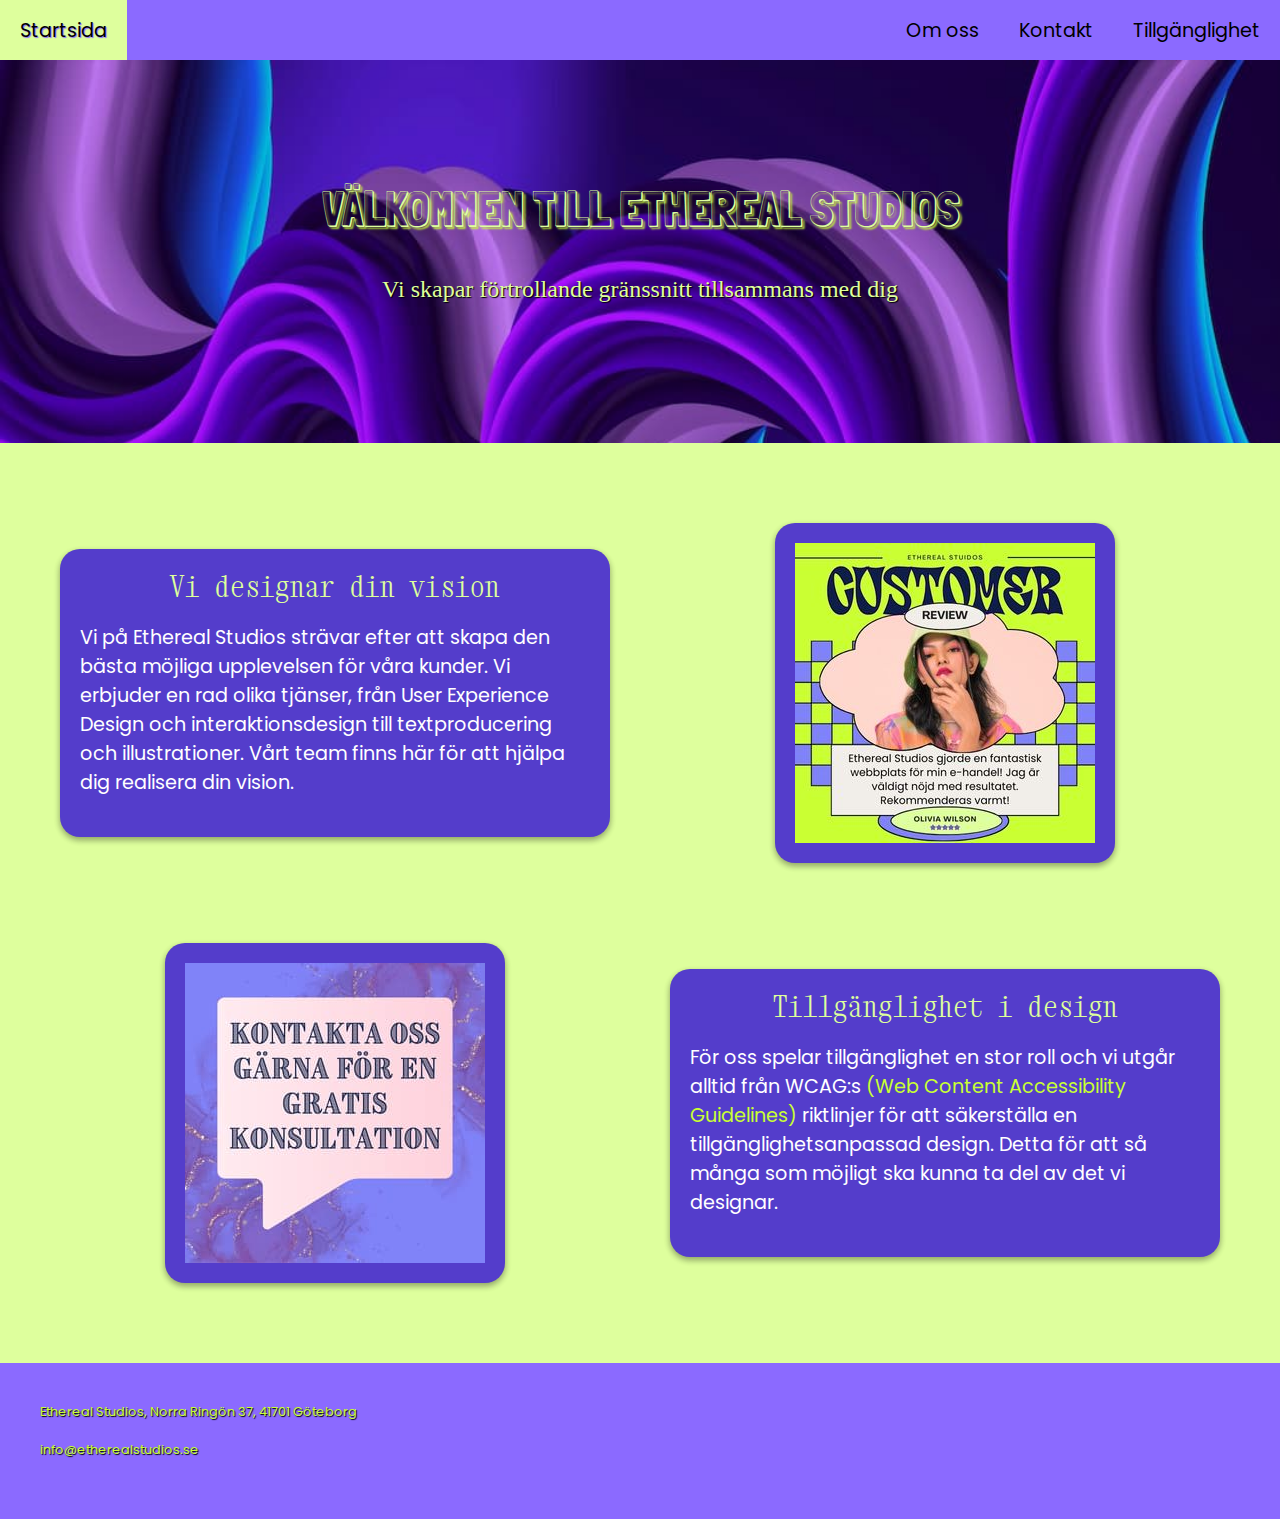
<file: index.html>
<!DOCTYPE html>
<html lang="sv">

<head>
    <meta charset="UTF-8">

    <meta name="viewport" content="width=device-width, initial-scale=1.0">

    <link rel="stylesheet" href="styles.css">

    <title>Ethereal Studios</title>
    <!--Importerade fonter-->
    <link rel="preconnect" href="https://fonts.googleapis.com">
    <link rel="preconnect" href="https://fonts.gstatic.com" crossorigin>
    <link href="https://fonts.googleapis.com/css2?family=Bungee+Shade&family=Londrina+Shadow&family=Poppins:ital,wght@0,100;0,200;0,300;0,400;0,500;0,600;0,700;0,800;0,900;1,100;1,200;1,300;1,400;1,500;1,600;1,700;1,800;1,900&family=Xanh+Mono:ital@0;1&display=swap" rel="stylesheet">
</head>

<body>
    <a href="#main-content" class="skip-link">Skip to Main Content</a>
    <!-- Navigationsfältet -->
    <nav>
        <!-- Dold checkbox för att hantera sidebar, aria-hidden för att dölja element för användare med funktionsnedsättningar -->
        <input type="checkbox" id="sidebar-active" aria-hidden="true">
        <label for="sidebar-active" class="open-sidebar-button" aria-label="Open Menu">
            <!-- Knapp för att öppna sidomenyn -->
            <svg xmlns="http://www.w3.org/2000/svg" height="32" viewBox="0 -960 960 960" width="32" fill="#e3e3e3">
                <!-- SVG-ikon för hamburgarmeny -->
                <path d="M120-240v-80h720v80H120Zm0-200v-80h720v80H120Zm0-200v-80h720v80H120Z" />
            </svg>
        </label>

        <div class="nav-links">
            <!-- Behållare för navigationslänkar -->
            <label for="sidebar-active" class="close-sidebar-button">
                <!-- Knapp för att stänga sidomenyn -->
                <svg xmlns="http://www.w3.org/2000/svg" height="32" viewBox="0 -960 960 960" width="32" fill="#e3e3e3">
                    <!-- SVG-ikon för att stänga menyn -->
                    <path
                        d="m256-200-56-56 224-224-224-224 56-56 224 224 224-224 56 56-224 224 224 224-56 56-224-224-224 224Z" />
                </svg>
            </label>

            <!-- Navigationslänkar -->
            <a href="index.html" class="active">Startsida</a>
            <a href="about.html">Om oss</a>
            <a href="contact.html">Kontakt</a>
            <a href="report.html">Tillgänglighet</a>
        </div>
    </nav>

    <!--class för att lägga in herobilden och text som är på bilden-->
    <section class="hero-section">
        <h1>Välkommen till Ethereal Studios</h1>
        <h2>Vi skapar förtrollande gränssnitt tillsammans med dig </h2>
    </section>

    <!-- Huvudinnehåll på sidan -->
    <main id="main-content">
        
         <!-- Rutnätsbehållare för att organisera innehåll -->
        <div class="grid-container">
              <!-- Textkort med information -->
            <div class="card">
                <h3>Vi designar din vision</h3>
                <p>Vi på Ethereal Studios strävar efter att skapa den bästa möjliga upplevelsen för våra kunder. Vi erbjuder en rad olika tjänser, från User Experience Design och interaktionsdesign till textproducering och illustrationer. Vårt team finns här för att hjälpa dig realisera din vision.</p>
            </div>
            <!-- Behållare för bilder -->
            <div class="flex-container">
                <!--Bilden är tagen från Canva premium och mailpulerad med deras verktyg-->
                <img class="image-item" src="images/kund.jpg" alt="Nöjd kund som berömmer Ethereal Studios tjänster">
            </div>
        </div>
        <div class="grid-container">
            <div class="flex-container">
                <!--Bilden är tagen från Canva premium och mailpulerad med deras verktyg-->
                <img class="image-item" src="images/konsultation.jpg" alt="Kontakta oss gära för en gratis konsultation">
            </div>
            <div class="card">
                <!--classen för boxarna/korten där textinnehållet representeras, för att kunna styla i CSS -->
                <h3>Tillgänglighet i design</h3>
                <p>För oss spelar tillgänglighet en stor roll och vi utgår alltid från WCAG:s <a  href="https://www.w3.org/TR/WCAG21/" lang="eng">(Web Content Accessibility Guidelines)</a> riktlinjer för att säkerställa en tillgänglighetsanpassad design. Detta för att så många som möjligt ska kunna ta del av det vi designar.</p>
            </div>
        </div>
    </main>

    <footer>
        <p>Ethereal Studios, Norra Ringön 37, 41701 Göteborg</p>
        <p>info@etherealstudios.se</p>
    </footer>
</body>


</html>
</file>
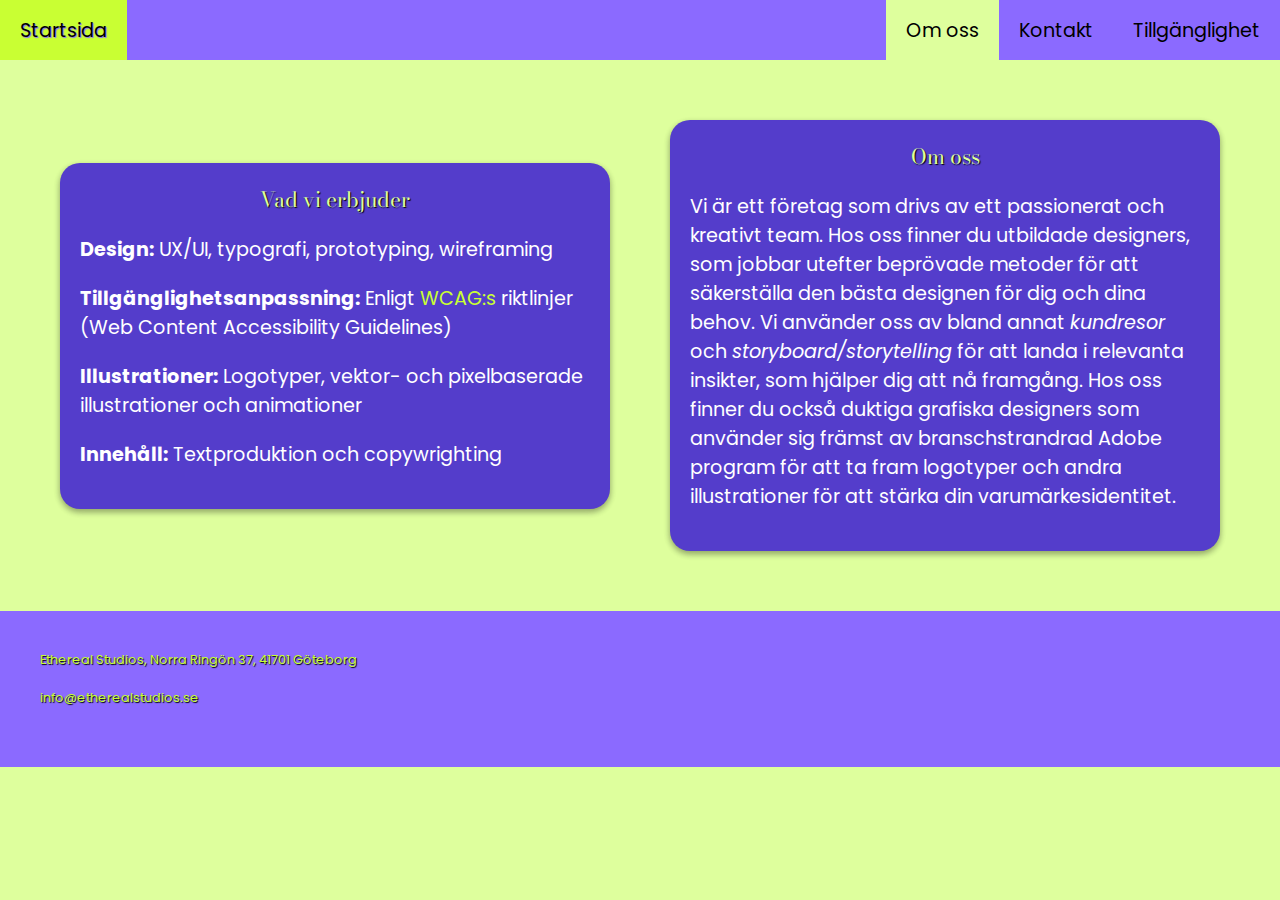
<file: about.html>
<!DOCTYPE html>
<html lang="sv">

<head>
    <meta charset="UTF-8">
    <!-- Anger teckenuppsättning för dokumentet -->
    <meta name="viewport" content="width=device-width, initial-scale=1.0">
    <!-- Säkerställer att sidan är responsiv och anpassar sig efter enhetens bredd -->
    <link rel="stylesheet" href="styles.css">
    <!-- Länkar till en extern CSS-fil för styling -->
    <title>Ethereal Studios</title>
    <!-- Sidans titel som visas i webbläsarens flik -->
    <link rel="preconnect" href="https://fonts.googleapis.com">
<link rel="preconnect" href="https://fonts.gstatic.com" crossorigin>
<link href="https://fonts.googleapis.com/css2?family=Bodoni+Moda:ital,opsz,wght@0,6..96,400..900;1,6..96,400..900&family=Londrina+Shadow&family=Poppins:ital,wght@0,100;0,200;0,300;0,400;0,500;0,600;0,700;0,800;0,900;1,100;1,200;1,300;1,400;1,500;1,600;1,700;1,800;1,900&family=Xanh+Mono:ital@0;1&display=swap" rel="stylesheet">
</head>

<body>
    <a href="#main-content" class="skip-link">Skip to Main Content</a>
    <nav>
        <!-- Navigationsfältet -->
        <input type="checkbox" id="sidebar-active">
        <!-- Dold checkbox för att hantera visning av sidomenyn -->
        <label for="sidebar-active" class="open-sidebar-button">
            <!-- Knapp för att öppna sidomenyn -->
            <svg xmlns="http://www.w3.org/2000/svg" height="32" viewBox="0 -960 960 960" width="32" fill="#e3e3e3">
                <!-- SVG-ikon för hamburgarmeny -->
                <path d="M120-240v-80h720v80H120Zm0-200v-80h720v80H120Zm0-200v-80h720v80H120Z" />
            </svg>
        </label>

        <div class="nav-links">
            <!-- Behållare för navigationslänkar -->
            <label for="sidebar-active" class="close-sidebar-button">
                <!-- Knapp för att stänga sidomenyn -->
                <svg xmlns="http://www.w3.org/2000/svg" height="32" viewBox="0 -960 960 960" width="32" fill="#e3e3e3">
                    <!-- SVG-ikon för att stänga menyn -->
                    <path d="m256-200-56-56 224-224-224-224 56-56 224 224 224-224 56 56-224 224 224 224-56 56-224-224-224 224Z" />
                </svg>
            </label>

            <!-- Navigationslänkar -->
            <a class="home-link" href="index.html">Startsida</a>
            <a href="about.html" class="active">Om oss</a>
            <a href="contact.html">Kontakt</a>
            <a href="report.html">Tillgänglighet</a>
        </div>
    </nav>

    <main id="main-content">
        <!-- Huvudinnehåll på sidan -->
        <div class="grid-container">
            <!-- Rutnätsbehållare för att organisera innehåll -->
            <div class="card">
                <!-- Kort för att visa tjänster -->
                <h2>Vad vi erbjuder</h2>
                <p><strong>Design:</strong> UX/UI, typografi, prototyping, wireframing</p>
                <p><strong>Tillgänglighetsanpassning:</strong> Enligt <a href="https://www.w3.org/WAI/standards-guidelines/wcag/">WCAG:s</a> riktlinjer (Web Content Accessibility Guidelines)</p>
                <p><strong>Illustrationer:</strong> Logotyper, vektor- och pixelbaserade illustrationer och animationer</p>
                <p><strong>Innehåll:</strong> Textproduktion och copywrighting</p>
            </div>
            <div class="card">
                <!-- Kort för att visa information om företaget -->
                <h2>Om oss</h2>
                <p>Vi är ett företag som drivs av ett passionerat och kreativt team. Hos oss finner du utbildade designers, som jobbar utefter beprövade metoder för att säkerställa den bästa designen för dig och dina behov. Vi använder oss av bland annat <i>kundresor</i> och <i>storyboard/storytelling</i> för att landa i relevanta insikter, som hjälper dig att nå framgång. Hos oss finner du också duktiga grafiska designers som använder sig främst av branschstrandrad Adobe program för att ta fram logotyper och andra illustrationer för att stärka din varumärkesidentitet. </p>
            </div>
        </div>
    </main>

    <footer>
        <p>Ethereal Studios, Norra Ringön 37, 41701 Göteborg</p>
        <p>info@etherealstudios.se</p>
    </footer>
</body>

</html>
</file>
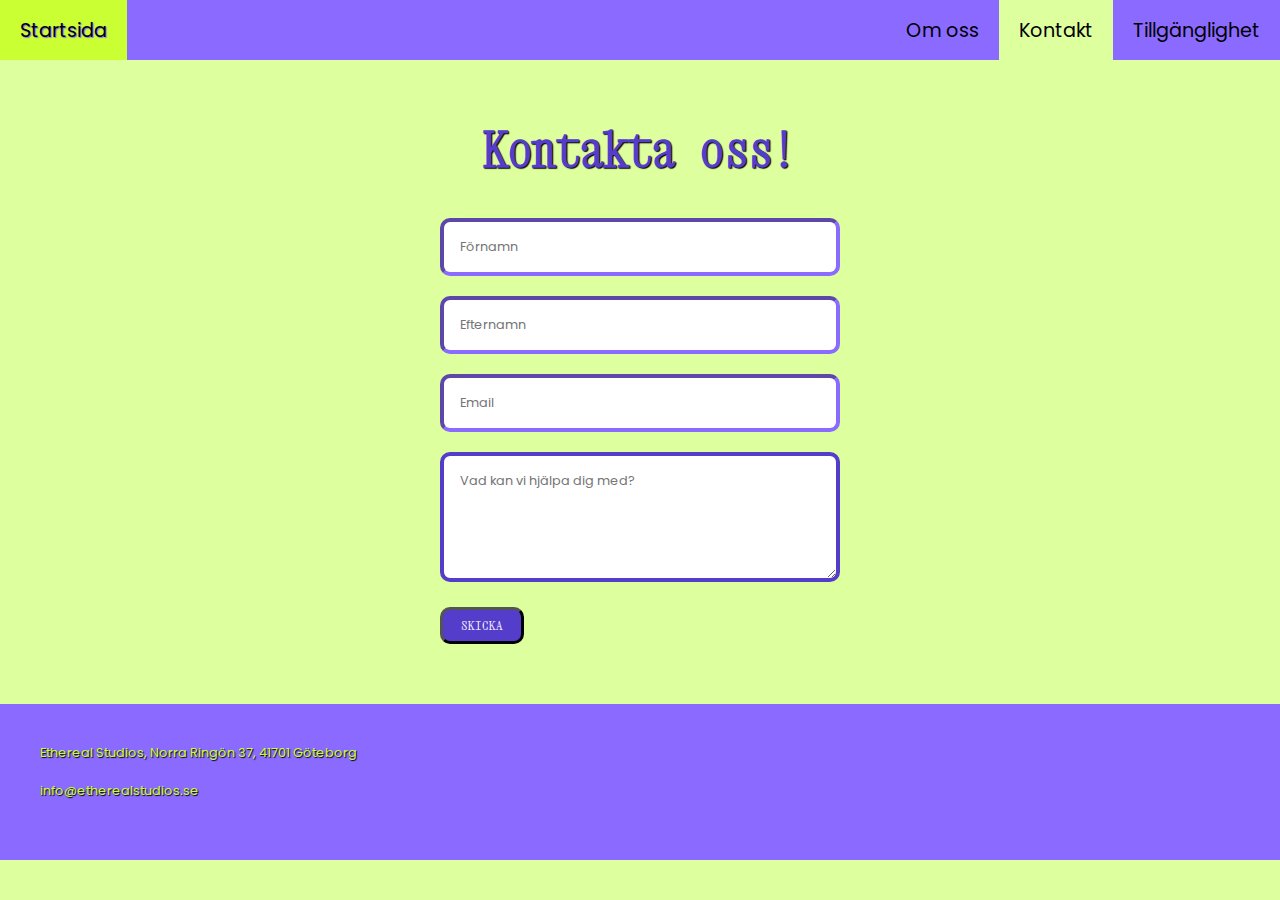
<file: contact.html>
<!DOCTYPE html>
<html lang="sv">

<head>
    <meta charset="UTF-8">
    <!-- Anger teckenuppsättning för dokumentet -->
    <meta name="viewport" content="width=device-width, initial-scale=1.0">
    <!-- Säkerställer att sidan är responsiv och anpassar sig efter enhetens bredd -->
    <link rel="stylesheet" href="styles.css">
    <!-- Länkar till en extern CSS-fil för styling -->
    <title>Kontakt - Ethereal Studios</title>
    <!-- Sidans titel som visas i webbläsarens flik -->
    <link rel="preconnect" href="https://fonts.googleapis.com">
    <link rel="preconnect" href="https://fonts.gstatic.com" crossorigin>
    <link href="https://fonts.googleapis.com/css2?family=Bodoni+Moda:ital,opsz,wght@0,6..96,400..900;1,6..96,400..900&family=Londrina+Shadow&family=Poppins:ital,wght@0,100;0,200;0,300;0,400;0,500;0,600;0,700;0,800;0,900;1,100;1,200;1,300;1,400;1,500;1,600;1,700;1,800;1,900&family=Xanh+Mono:ital@0;1&display=swap" rel="stylesheet">
</head>

<body>
    <a href="#main-content" class="skip-link">Skip to Main Content</a>
    <nav>
        <!-- Navigationsfältet -->
        <input type="checkbox" id="sidebar-active">
        <!-- Dold checkbox för att hantera visning av sidomenyn -->
        <label for="sidebar-active" class="open-sidebar-button">
            <!-- Knapp för att öppna sidomenyn -->
            <svg xmlns="http://www.w3.org/2000/svg" height="32" viewBox="0 -960 960 960" width="32" fill="#e3e3e3">
                <!-- SVG-ikon för hamburgarmeny -->
                <path d="M120-240v-80h720v80H120Zm0-200v-80h720v80H120Zm0-200v-80h720v80H120Z" />
            </svg>
        </label>

        <div class="nav-links">
            <!-- Behållare för navigationslänkar -->
            <label for="sidebar-active" class="close-sidebar-button">
                <!-- Knapp för att stänga sidomenyn -->
                <svg xmlns="http://www.w3.org/2000/svg" height="32" viewBox="0 -960 960 960" width="32" fill="#e3e3e3">
                    <!-- SVG-ikon för att stänga menyn -->
                    <path
                        d="m256-200-56-56 224-224-224-224 56-56 224 224 224-224 56 56-224 224 224 224-56 56-224-224-224 224Z" />
                </svg>
            </label>

            <!-- Navigationslänkar -->
            <a class="home-link" href="index.html">Startsida</a>
            <a href="about.html">Om oss</a>
            <a href="contact.html" class="active">Kontakt</a>
            <a href="report.html">Tillgänglighet</a>
        </div>
    </nav>

    <main id="main-content">
        <!-- Huvudinnehåll på sidan -->
        <h1 class="contact-header">Kontakta oss!</h1>
        <!-- Huvudrubrik för sidan -->

        <div class="flex-container">
            <form class="contact-form">
                <!-- Formulär för att samla in användardata -->
                <input type="text" name="first" placeholder="Förnamn" autocomplete="off" required>
                <!-- Textfält för förnamn -->
                <input type="text" name="last" placeholder="Efternamn" autocomplete="off" required>
                <!-- Textfält för efternamn -->
                <input type="email" name="email" placeholder="Email" autocomplete="off" required>
                <!-- Textfält för e-postadress -->
                <textarea rows="5" cols="60" name="message" placeholder="Vad kan vi hjälpa dig med?" autocomplete="off"
                    required></textarea>
                <!-- Textområde för meddelande -->
                <button type="submit" class="submit-button">Skicka</button>
                <!-- Knapp för att simulera formulärskickande -->
            </form>
        </div>
    </main>
    <footer>
        <p>Ethereal Studios, Norra Ringön 37, 41701 Göteborg</p>
        <p>info@etherealstudios.se</p>
    </footer>
</body>

</html>
</file>
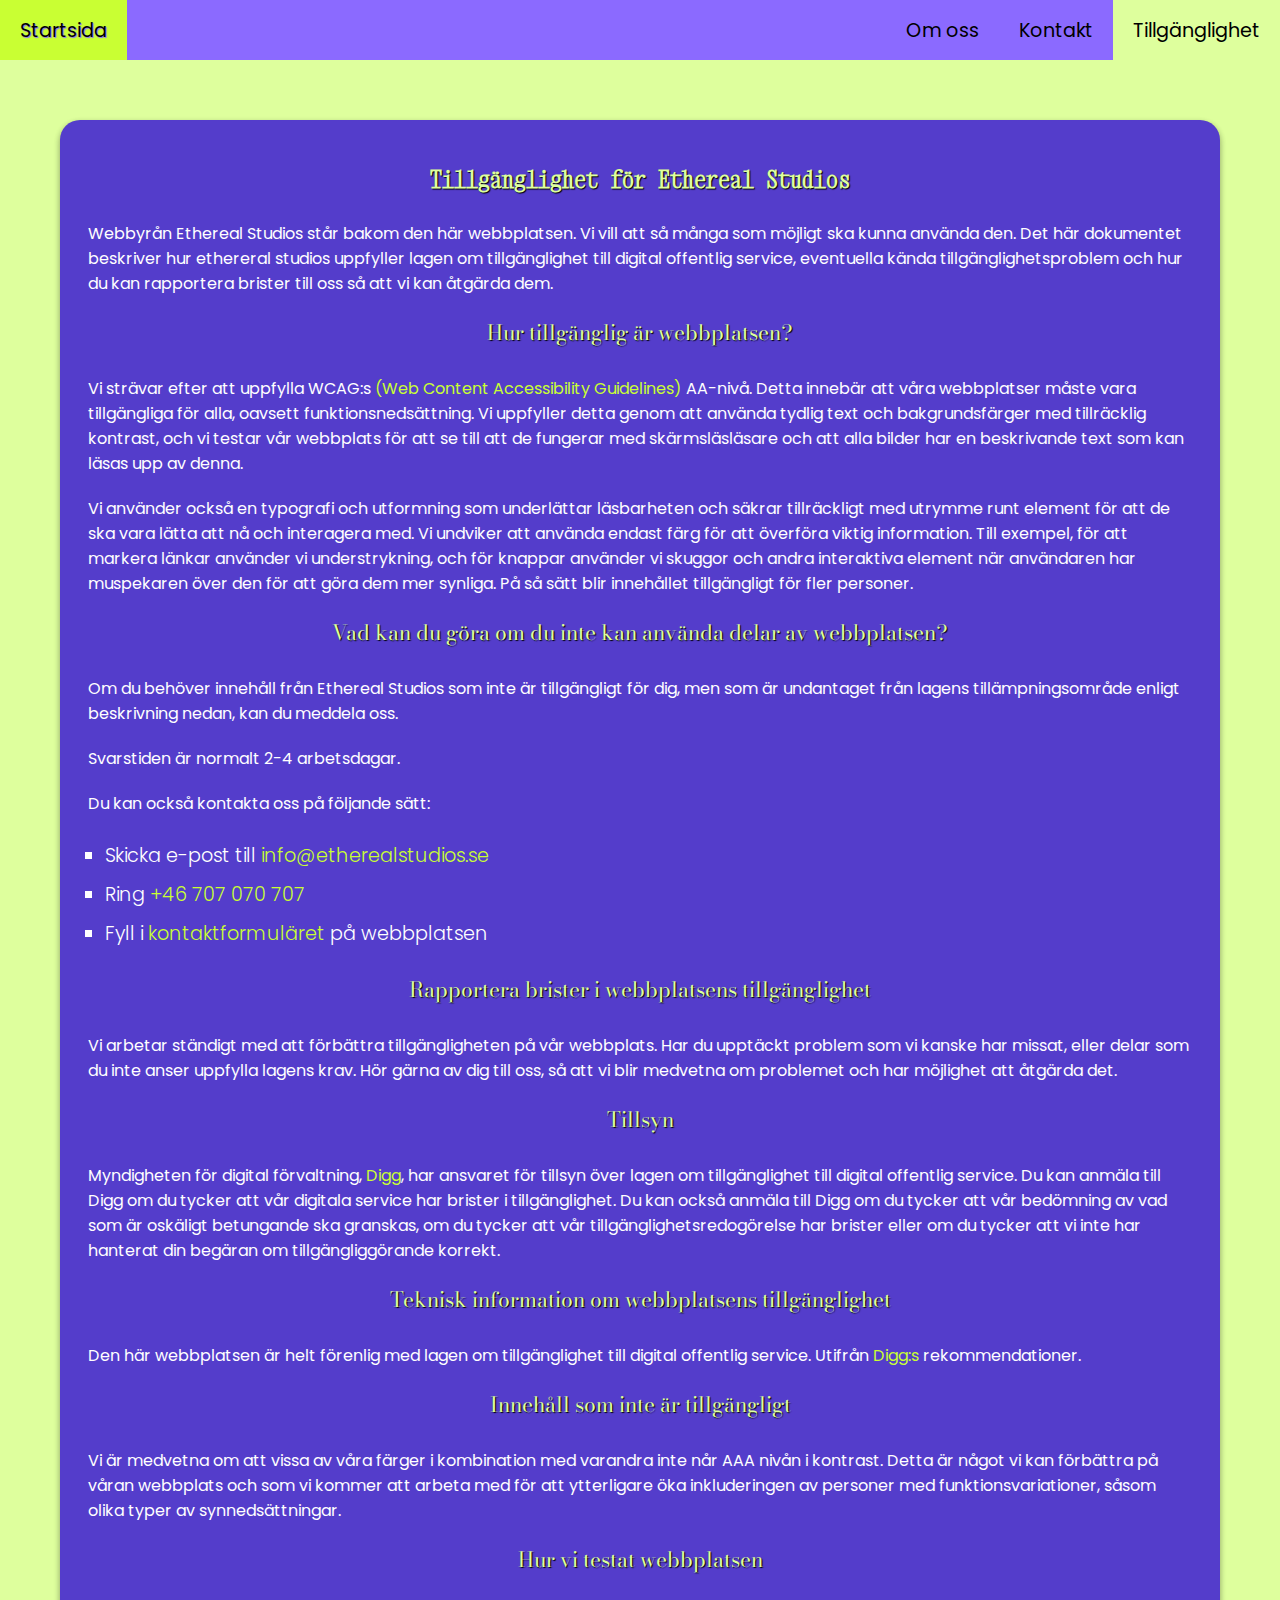
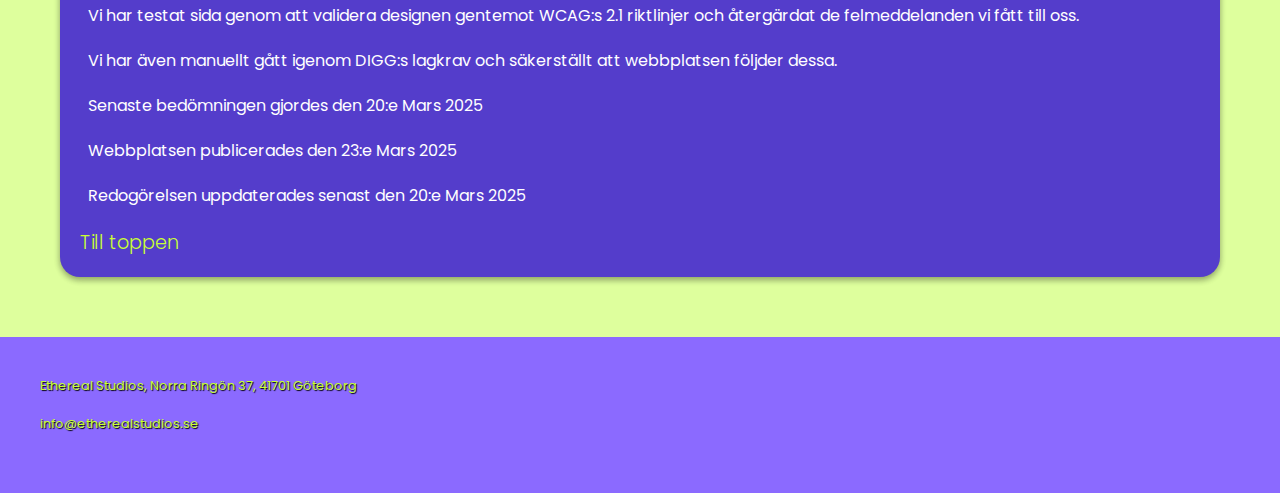
<file: report.html>
<!DOCTYPE html>
<html lang="sv">

<head>
    <meta charset="UTF-8">
    <!-- Anger teckenuppsättning för dokumentet -->
    <meta name="viewport" content="width=device-width, initial-scale=1.0">
    <!-- Säkerställer att sidan är responsiv och anpassar sig efter enhetens bredd -->
    <link rel="stylesheet" href="styles.css">
    <!-- Länkar till en extern CSS-fil för styling -->
    <title>Ethereal Studios - Tillgänglighet</title>
    <!-- Sidans titel som visas i webbläsarens flik -->
    <link rel="preconnect" href="https://fonts.googleapis.com">
    <link rel="preconnect" href="https://fonts.gstatic.com" crossorigin>
    <link
        href="https://fonts.googleapis.com/css2?family=Bodoni+Moda:ital,opsz,wght@0,6..96,400..900;1,6..96,400..900&family=Londrina+Shadow&family=Poppins:ital,wght@0,100;0,200;0,300;0,400;0,500;0,600;0,700;0,800;0,900;1,100;1,200;1,300;1,400;1,500;1,600;1,700;1,800;1,900&family=Xanh+Mono:ital@0;1&display=swap"
        rel="stylesheet">
</head>

<body>
    <a href="#main-content" class="skip-link">Skip to Main Content</a>
    <nav id="nav">
        <!-- Navigationsfältet -->
        <input type="checkbox" id="sidebar-active">
        <!-- Dold checkbox för att hantera visning av sidomenyn -->
        <label for="sidebar-active" class="open-sidebar-button">
            <!-- Knapp för att öppna sidomenyn -->
            <svg xmlns="http://www.w3.org/2000/svg" height="32" viewBox="0 -960 960 960" width="32" fill="#e3e3e3">
                <!-- SVG-ikon för hamburgarmeny -->
                <path d="M120-240v-80h720v80H120Zm0-200v-80h720v80H120Zm0-200v-80h720v80H120Z" />
            </svg>
        </label>

        <div class="nav-links">
            <!-- Behållare för navigationslänkar -->
            <label for="sidebar-active" class="close-sidebar-button">
                <!-- Knapp för att stänga sidomenyn -->
                <svg xmlns="http://www.w3.org/2000/svg" height="32" viewBox="0 -960 960 960" width="32" fill="#e3e3e3">
                    <!-- SVG-ikon för att stänga menyn -->
                    <path
                        d="m256-200-56-56 224-224-224-224 56-56 224 224 224-224 56 56-224 224 224 224-56 56-224-224-224 224Z" />
                </svg>
            </label>

            <!-- Navigationslänkar -->
            <a href="index.html" class="home-link">Startsida</a>
            <a href="about.html">Om oss</a>
            <a href="contact.html">Kontakt</a>
            <a href="report.html" class="active">Tillgänglighet</a>
        </div>
    </nav>

    <main id="main-content">
        <!-- Huvudinnehåll på sidan -->
        </div>
        <div class="card">
            <section class="report-section">
                <h1>Tillgänglighet för Ethereal Studios</h1>
                <p>Webbyrån Ethereal Studios står bakom den här webbplatsen. Vi vill att så många som möjligt ska kunna
                    använda den. Det här dokumentet beskriver hur ethereral studios uppfyller lagen om tillgänglighet
                    till digital offentlig service, eventuella kända tillgänglighetsproblem och hur du kan rapportera
                    brister till oss så att vi kan åtgärda dem.</p>
                <h2>Hur tillgänglig är webbplatsen?</h2>
                <p>Vi strävar efter att uppfylla WCAG:s <a href="https://www.w3.org/TR/WCAG21/" lang="eng">(Web Content
                        Accessibility Guidelines)</a> AA-nivå. Detta innebär
                    att våra webbplatser måste vara tillgängliga för alla, oavsett funktionsnedsättning. Vi uppfyller
                    detta genom att använda tydlig text och bakgrundsfärger med tillräcklig kontrast, och vi testar vår
                    webbplats för att se till att de fungerar med skärmsläsläsare och att alla bilder har en beskrivande
                    text som kan läsas upp av denna.</p>
                <p>Vi använder också en typografi och utformning som underlättar läsbarheten och säkrar tillräckligt
                    med utrymme runt element för att de ska vara lätta att nå och interagera med. Vi undviker att
                    använda endast färg för att överföra viktig information. Till exempel, för att markera länkar
                    använder vi understrykning, och för knappar använder vi skuggor och andra interaktiva element när
                    användaren har muspekaren över den för att göra dem mer synliga. På så sätt blir innehållet
                    tillgängligt för fler personer.
                </p>
                <h2>Vad kan du göra om du inte kan använda delar av webbplatsen?</h2>
                <p>Om du behöver innehåll från Ethereal Studios som inte är tillgängligt för dig, men som är undantaget
                    från lagens tillämpningsområde enligt beskrivning nedan, kan du meddela oss.</p>
                <p>Svarstiden är normalt 2-4 arbetsdagar.</p>
                <p>Du kan också kontakta oss på följande sätt:</p>
                </p>


                <ul class="contact-methods">
                    <li>Skicka e-post till <a href="mailto:info@etherealstudios.se">info@etherealstudios.se</a></li>
                    <li>Ring <a href="tel:+46707070707">+46 707 070 707</a></li>
                    <li>Fyll i <a href="contact.html">kontaktformuläret</a> på webbplatsen</li>
                </ul>

                <h2>Rapportera brister i webbplatsens tillgänglighet</h2>
                <p>Vi arbetar ständigt med att förbättra tillgängligheten på vår webbplats. Har du upptäckt problem som
                    vi kanske har missat, eller delar som du inte anser uppfylla lagens krav. Hör gärna av dig till oss,
                    så att vi blir medvetna om problemet och har möjlighet att åtgärda det. </p>
                <h2>Tillsyn</h2>
                <p>Myndigheten för digital förvaltning, <a href="https://www.digg.se/webbriktlinjer">Digg</a>, har
                    ansvaret för tillsyn över lagen om tillgänglighet till digital offentlig service. Du kan anmäla till
                    Digg om du tycker att vår digitala service har brister i tillgänglighet.
                    Du kan också anmäla till Digg om du tycker att vår bedömning av vad som är oskäligt betungande ska
                    granskas, om du tycker att vår tillgänglighetsredogörelse har brister eller om du tycker att vi inte
                    har hanterat din begäran om tillgängliggörande korrekt.
                </p>
                <h2>Teknisk information om webbplatsens tillgänglighet</h2>
                <p>Den här webbplatsen är helt förenlig med lagen om tillgänglighet till digital offentlig service. Utifrån <a href="https://www.digg.se/webbriktlinjer/alla-webbriktlinjer?categories=L%C3%A4nkar">Digg:s</a> rekommendationer. </p>
                <h2>Innehåll som inte är tillgängligt</h2>
                <p>Vi är medvetna om att vissa av våra färger i kombination med varandra inte når AAA nivån i kontrast. Detta är något vi kan förbättra på våran webbplats och som vi kommer att arbeta med för att ytterligare öka inkluderingen av personer med funktionsvariationer, såsom olika typer av synnedsättningar. </p>
                
                <h2>Hur vi testat webbplatsen</h2>
                <p>Vi har testat sida genom att validera designen gentemot WCAG:s 2.1 riktlinjer och återgärdat de felmeddelanden vi fått till oss.</p>
                <p>Vi har även manuellt gått igenom DIGG:s lagkrav och säkerställt att webbplatsen följder dessa.</p>
                <p>Senaste bedömningen gjordes den 20:e Mars 2025 </p>
                <p>Webbplatsen publicerades den 23:e Mars 2025</p>
                <p>Redogörelsen uppdaterades senast den 20:e Mars 2025</p> 
                <a href="#nav">Till toppen</a>
            </section>
        </div>
        
    </main>
    <footer>
        <p>Ethereal Studios, Norra Ringön 37, 41701 Göteborg</p>
        <p>info@etherealstudios.se</p>
    </footer>
</body>

</html>
</file>
<file: styles.css>
:root { /* Bestämmer färger som används på sidan, för att göra det smidigare och inte behöva kopiera in hex-kod */
    --light-color: #deff9d;
    --medium-color: #8b6aff;
    --dark-color: #543dcb;
    --yellow-color: #C9FF33;
    --pink-color: #F1CCFA;
}

body { /* Bestämmer utseendet för hela sidan */
    margin: 0; /* Tar bort marginaler runt sidan */
    background-color: var(--light-color);

}

nav { /* Bestämmer utseendet för navigationsfältet */  
    height: 60px;
    background-color: var(--medium-color);
    display: flex;/* Använder Flexbox för att placera element i navigationsfältet */
    justify-content: flex-end;/* Placerar elementen till höger */
    align-items: center; /* Centrerar element vertikalt */

}

.nav-links { /* Bestämmer hur länkarna placeras i navigationsfältet*/
    height: 100%; /* Tar upp hela höjden i föräldern (nav) */
    width: 100%; 
    display: flex; /* Använder Flexbox för att placera länkarna */
    flex-direction: row; /* Placerar länkarna i en rad */
   
}

nav a:first-of-type { 
    margin-right: auto; /* Skapar utrymme mellan den första länken (startsidan) och övriga länkar */
}

nav a { /* Bestämmer utseendet för länkarna i navigationsmenyn */
    color: black;
    font-size: 1.2em;
    font-family: "Poppins", sans-serif;
    font-weight: 400;
    font-style: normal;
    height: 100%;   /* Tar upp hela höjden i föräldern */
    padding: 0 20px; /* Lägger till utrymme inuti länkarna */
    display: flex; /* Använder Flexbox för att placera innehållet i länkarna */
    align-items: center;
    text-decoration: none; /* Tar bort understrykning från länkarna i navigationen */
   
}

nav a:hover {
    background-color: var(--yellow-color); /* Ändrar bakgrundsfärg vid hovring */
    color: black; /* Ändrar textfärg vid hovring */
    text-shadow: var(--medium-color) 1px 1px 1px; /* Lägger till skugga på texten vid hovring */
    transition: 0.4s ease-in-out; /* Lägger till en övergångseffekt vid hovring */
    text-decoration-line: none; /*Tar bort textdekoration (underline)*/
}

nav svg {
    fill: black; /* Färg för SVG-ikoner, alltså hamburgermenyn och "X" knappen */
    
}

#sidebar-active {
    display: none; /* Gömmer checkboxen som styr sidomenyn */ 
}

.open-sidebar-button,
.close-sidebar-button {
    display: none; /* Gömmer knapparna för att öppna och stänga sidomenyn */
}

@media (max-width: 710px) {  /* Anpassar layouten för mindre skärmar */
    .nav-links {
        flex-direction: column; /* Placerar element i en kolumn */
        align-items: flex-start; /* Placerar element längst upp till vänster */
        position: fixed; /* Fixerar elementet på sidan */
        top: 0; /* Placerar elementet längst upp på sidan */
        right: -100%; /* Flyttar elementet utanför synfältet */
        z-index: 10; /* Placerar elementet ovanför andra element */
        width: 200px; /* Anger bredden på elementet */
        background-color: var(--medium-color); /* Bakgrundsfärg för hamburgermenyn */
        box-shadow: -5px 0 5px rgba(0, 0, 0, 0.25); /* Lägger till skugga för att markera elementet */
        transition: 0.5s ease-out; /* Lägger till en övergångseffekt */
        
    }



    nav a {
        box-sizing: border-box; /* Inkluderar padding och border i elementets totala bredd */
        height: auto; /* Tillåter höjden att anpassas efter innehållet */
        width: 100%; /* Tar upp hela bredden i föräldern */
        padding: 20px 30px; /* Lägger till utrymme inuti länkarna */
        justify-content: flex-start; /* Placerar texten längst upp till vänster */
        
    }

    .open-sidebar-button,
    .close-sidebar-button {
        display: block; /* Visar knapparna för att öppna och stänga sidomenyn */
        padding: 20px;

    }

    #sidebar-active:checked~.nav-links {
        right: 0;  /* Flyttar elementet in i synfältet när det är aktivt */
       
    }
}

.hero-section {
    background: url(images/unsplash.jpg);   /* Bilden är tagen från unsplash.com under deras gratis bilder*/
    background-repeat: no-repeat;
    background-size: cover;
    text-align: center; /* Centrerar texten*/
    padding: 100px 20px;
}

.hero-section h1 { /* Bestämmer utseendet för <h1> rubriker som endast används i detta avsnitt*/
    margin-bottom: 20px;
    color: var(--light-color);
    padding: 20px;
    text-align: center;
    font-size: 3rem;
    font-family: "Londrina Shadow", sans-serif;
    font-weight: 400;
    font-style: normal;
    text-shadow: 2px 2px 2px var(--yellow-color); /* Lägger till skugga runt texten*/
    text-transform: uppercase; /* Gör alla bokstäver till versaler*/

}

.hero-section h2 {/* Bestämmer utseendet för <h2> rubriker som endast används i hero avsnittet*/
    font-size: 1.5rem;
    margin-bottom: 20px;
}

.hero-section p { /* Bestämmer utseendet för <p> som endast används hero avsnittet*/
    font-size: 1.25rem;
    margin-bottom: 40px;
}

.report-section h1 { /* Bestämmer utseendet för <h1> rubriker som endast används i tillgänglighetsredogörelsens avsnitt*/
    font-size: 1.5rem;
    margin: 5px
}

.report-section p { /* Bestämmer utseendet för <p> rubriker som endast används i tillgänglighetsredogörelsens avsnitt*/
    font-size: 1rem;
    margin: 8px
}



.skip-link {
    position: absolute; /* Placerar länken absolut i förhållande till närmaste positionerade föräldern */
    top: -40px;
    left: -40px;
    background: #000;
    color: white;
    padding: 8px;
    z-index: 1000;
}

.skip-link:focus {
    top: 0;
    left: 0;
}

main { /* Bestämmer utseendet för main elementet*/
    padding: 40px;
    text-align: left; /* Vänsterjusterad text */
    font-size: 0.8rem;

}

footer { /* Bestämmer utseendet för footer elementet*/
    padding: 40px;
    text-align: left;
    font-size: 0.8rem;
    background-color: var(--medium-color);

}

footer p { /* Ändrar <p> endast i footer*/
    color: var(--yellow-color);
    text-shadow: #000 1px 1px 1px;
}

* {   /* Bestämmer utseendet för hela sidan */
    margin: 0;
    padding: 0;
    box-sizing: border-box; /* Inkluderar padding och border i elementets totala bredd */
}

.contact-header { /* Bestämmer utseendet för titeln på konaktsidan*/
    color: var(--dark-color);
    text-shadow: black 1px 1px 1px;
}



h1 { /* Bestämmer utseendet för <h>1 rubriker på sidan */
    color: var(--light-color);
    padding: 20px;
    text-align: center;
    font-size: 3rem;
    font-family: "Xanh Mono", monospace;
    font-weight: 600;
    font-style: normal;
    text-shadow: #000 1px 1px 1px;
}

h2 { /* Bestämmer utseendet för <h2> rubriker på sidan */
    color: var(--light-color);
    text-align: center;
    padding-bottom: 20px;
    font-family: "Bodoni Moda", serif;
    font-weight: 400;
    font-style: normal;
    font-size: 1.1em;
    text-shadow: #000 1px 1px 1px;
}

h3 { /* Bestämmer utseendet för <h3> rubriker på sidan */
    color: var(--light-color);
    font-size: 1.5em;
    font-family: "Xanh Mono", monospace;
    font-weight: 400;
    font-style: normal;
    margin-bottom: 20px;
    text-align: center;
}

p { /* Bestämmer utseendet för <p> på sidan */
    color: white;
    font-size: 1em;
    font-family: "Poppins", sans-serif;
    font-weight: 400;
    font-style: normal;
    margin-bottom: 20px;
}

a { /* Bestämmer utseendet för alla länkar*/
    color: #C9FF33;
    text-decoration-line: none;
}

a:hover { /* Bestämmer utseendet vid hoverfunktion av länkar*/
    text-decoration-line: underline;
    text-decoration-style: wavy;
    color: var(--pink-color);
}

/* Stil för den aktiva länken */
.nav-links a.active {
    background-color: var(--light-color); /* Ändrar bakgrundsfärg för den aktiva länken */
    color: black; /* Ändrar textfärg för den aktiva länken */
}

.contact-methods {
    list-style-type: square; /* Gör punkerna till fyrkanter */
    padding: 0;
    margin: 25px;
    font-family: "Poppins", sans-serif;
    font-size: 1em;
}

.contact-methods li {
    margin-bottom: 10px; /* Lägger till mellanrum mellan listobjekten */
}


.contact-methods a:hover {
    /* Lägger till understrykning vid hovring */
    text-decoration-line: underline;
    text-decoration-style: wavy;
    color: #F1CCFA;
}



.contact-form {
    display: flex;  /* Använder Flexbox för att skapa en flexibel layout */
    flex-direction: column; /* Placerar flex-elementen i en kolumn, det vill säga under varandra */
    justify-content: center; /* Centrerar elementen horisontellt inuti flex-containern */
    max-width: 400px;  /* Sätter en maximal bredd på 400px för formuläret, så att det inte blir för brett */
    align-items: center; /* Centrerar elementen vertikalt inuti flex-containern */
}


input {  /* Bestämmer utseendet för input elementet, där kunden kan skriva ex. email */
    background-color: white;
    width: 100%;
    font-size: 1em;
    padding: 16px;
    border-radius: 10px;
    border-color: var(--medium-color);
    border-width: 4px;
    margin-bottom: 20px;
    font-family: "Poppins", sans-serif;
    font-weight: 400;
    font-style: normal;

}

textarea {  /* Bestämmer utseende för textområdet, där kunden förklarar vad de behvöer hjälp med */
    background-color: white;
    width: 100%;
    padding: 16px;
    border-radius: 10px;
    border-color: var(--dark-color);
    border-width: 4px;
    margin-bottom: 25px;
    font-family: "Poppins", sans-serif;
    font-weight: 400;
    font-style: normal;
    font-size: 1em;

}

input:focus-within,
textarea:focus-within {  /* Ändrar utseendet vid fokusering av de olika elementen i kontaktfomruläret */
    outline: none; /* Tar bort konturen när elementet är fokuserat */
    border-color: black; /* Ändrar border färgen vid fokus */
}


button {
    /*Bestämmer utseendet och placeringen för "skicka" knappen i kontaktformuläret*/
    background-color: var(--dark-color);
    color: white;
    font-size: 1em;
    border-radius: 10px; /* Rundar av hörnen på knappen*/
    padding: 8px 18px;
    text-align: center;
    display: flex;
    border-color: black;
    border-width: 3px;
    align-self: baseline; /* Justerar knappens position i förhållande till andra element */
    text-transform: uppercase;
    font-family: 'Xanh Mono', sans-serif;

}

button:hover {
    opacity: 60%; /* Minskar genomskinligheten vid hovring */
    cursor: pointer;    /* Ändrar muspekaren till en pekare */
}

.grid-container { /* Bestämmer utseendet för grid-container där korten och bilderna presenteras */
    display: grid;  /* Använder CSS Grid för layout för att presentera textinnehållet */
    grid-template-columns: 1fr 1fr; /* Skapar två lika stora kolumner */
    gap: 20px; /* Lägger till utrymme mellan grid-elementen */
    justify-content: center; /* Centrerar elementen horisontellt */
    align-items: center; /* Centrerar elementen vertikalt */

}

.flex-container { /* Bestämmer hur och vart bilderna visas */
    display: flex;
    align-items: center;
    justify-content: center;
    padding: 20px;

}

.image-item {  /*Bestämmer utseende runt om bilderna*/
    display: flex;
    align-items: center; /* Centrerar elementen horisontellt */
    justify-content: center; /* Centrerar elementen vertikalt */
    padding: 20px;
    margin: 20px;
    background-color: var(--dark-color);
    border-radius: 20px; /* Rundar av hörnen*/
    box-shadow: 0 3px 6px rgba(0, 0, 0, 0.16), 0 3px 6px rgba(0, 0, 0, 0.23); /* Lägger till skugga runt boxarna*/

}

.card { /*Bestämmer utseende för korten där information presenteras*/
    padding: 20px;
    margin: 20px;
    background-color: #543dcb;
    border-radius: 20px;
    text-align: left;
    font-size: 1.5em;
    color: white;
    font-family: "Poppins", sans-serif;
    font-weight: 300;
    font-style: normal;
    box-shadow: 0 3px 6px rgba(0, 0, 0, 0.16), 0 3px 6px rgba(0, 0, 0, 0.23);


}

.card p {
    margin-bottom: 20px;  /* Lägger till mellanrum under varje stycke, istället för <br> element i HTML koden */
}



@media (max-width: 710px) {  /* Anpassar layouten för mindre skärmar via en brytpunkt */
    .grid-container {
        grid-template-columns: 1fr;  /* Ändrar till en kolumn */
    }
}

/*För att skapa denna CSS har jag tagit del av föreläsningar, artiklar, w3shcools och youtube videos. Nedan följer länkar som har varit speciellt användbara*/


/*Denna sida har jag inhämtat infromation om hur man dekorerar länkar:
https://developer.mozilla.org/en-US/docs/Web/CSS/text-decoration-line   */

/*Denna artikel/tutorial har jag inhämtat information om flexbox:
https://www.joshwcomeau.com/css/interactive-guide-to-flexbox/   */

/*Denna youtube tutorial har jag inhämtat infromation om hur man bygger navigation och hamburgermeny:
https://youtu.be/8eFeIFKAKHw?si=X-daJfPgP69vFzSK */

/* Jag insåg i efterhand att jag borde lagt till mina fonter i :root, som jag gjorde med färgerna. En lärdom jag tar med mig till nästa kodning.*/
</file>
